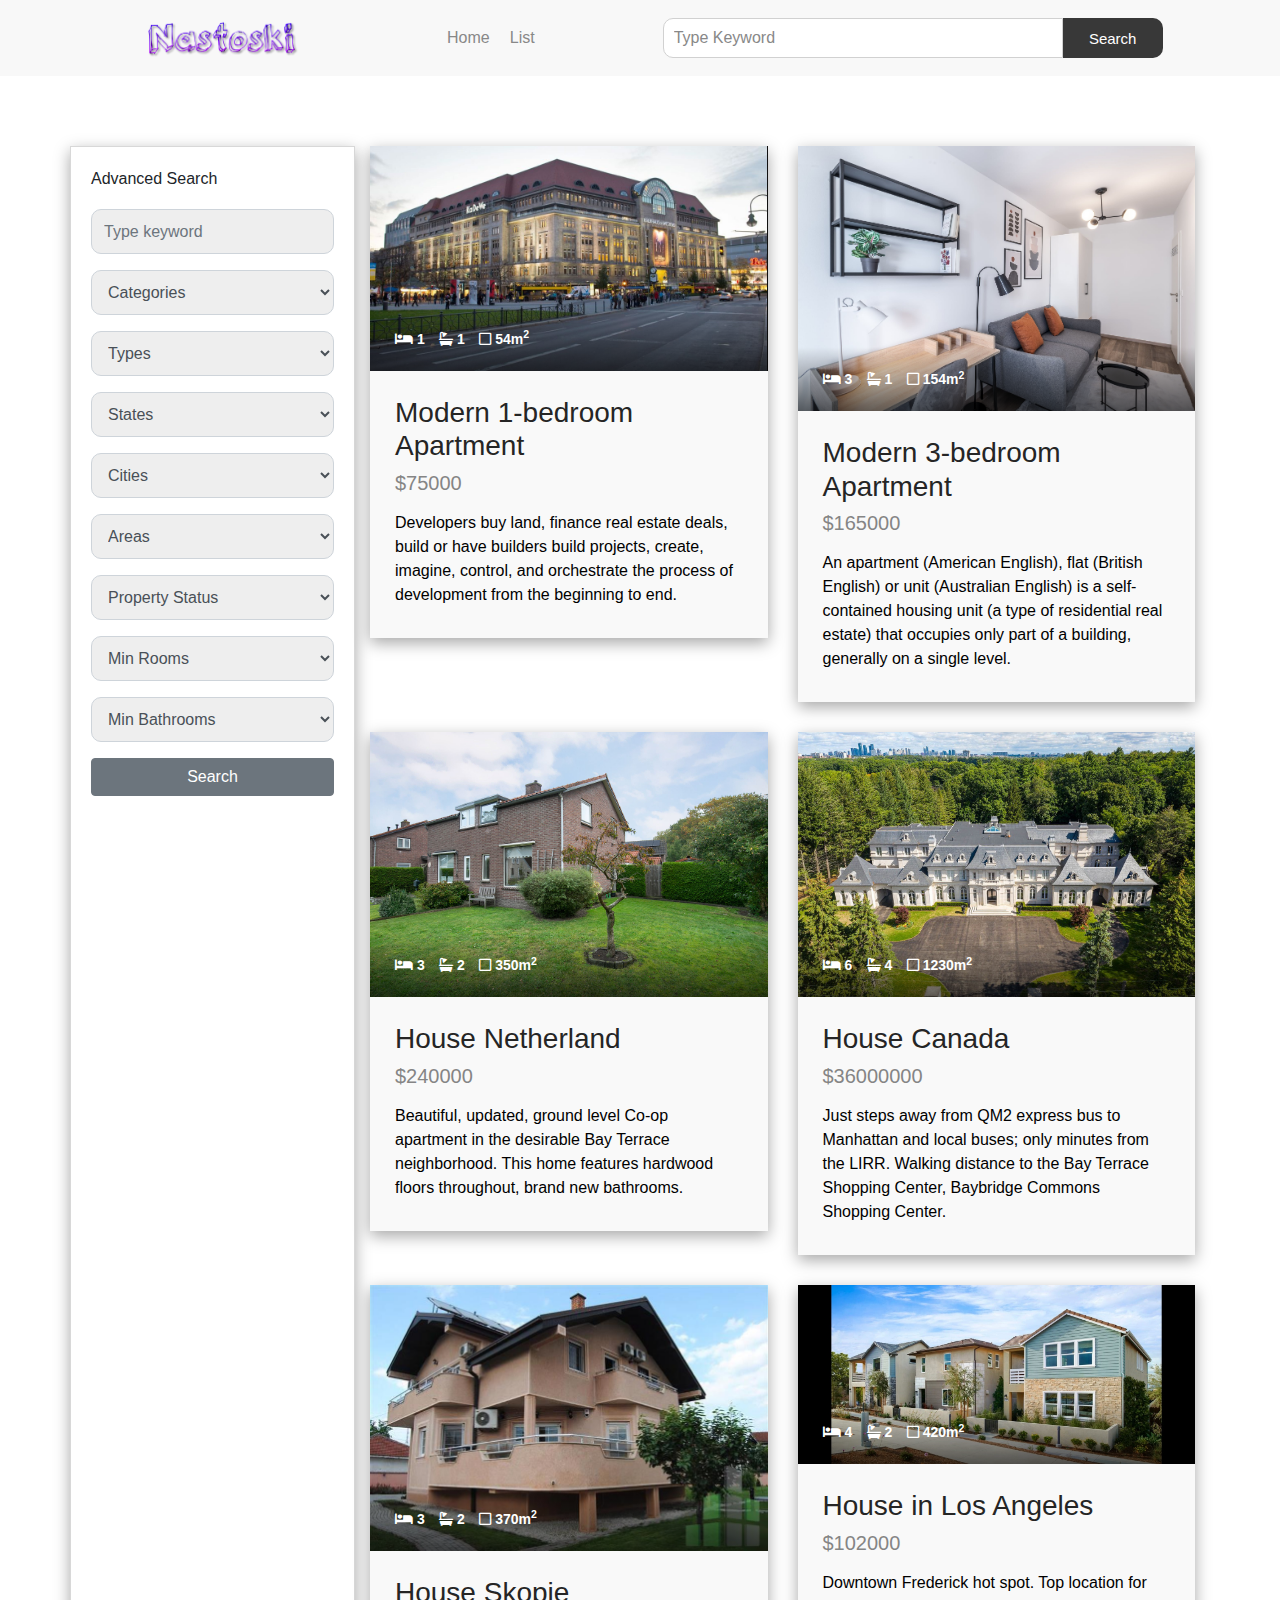
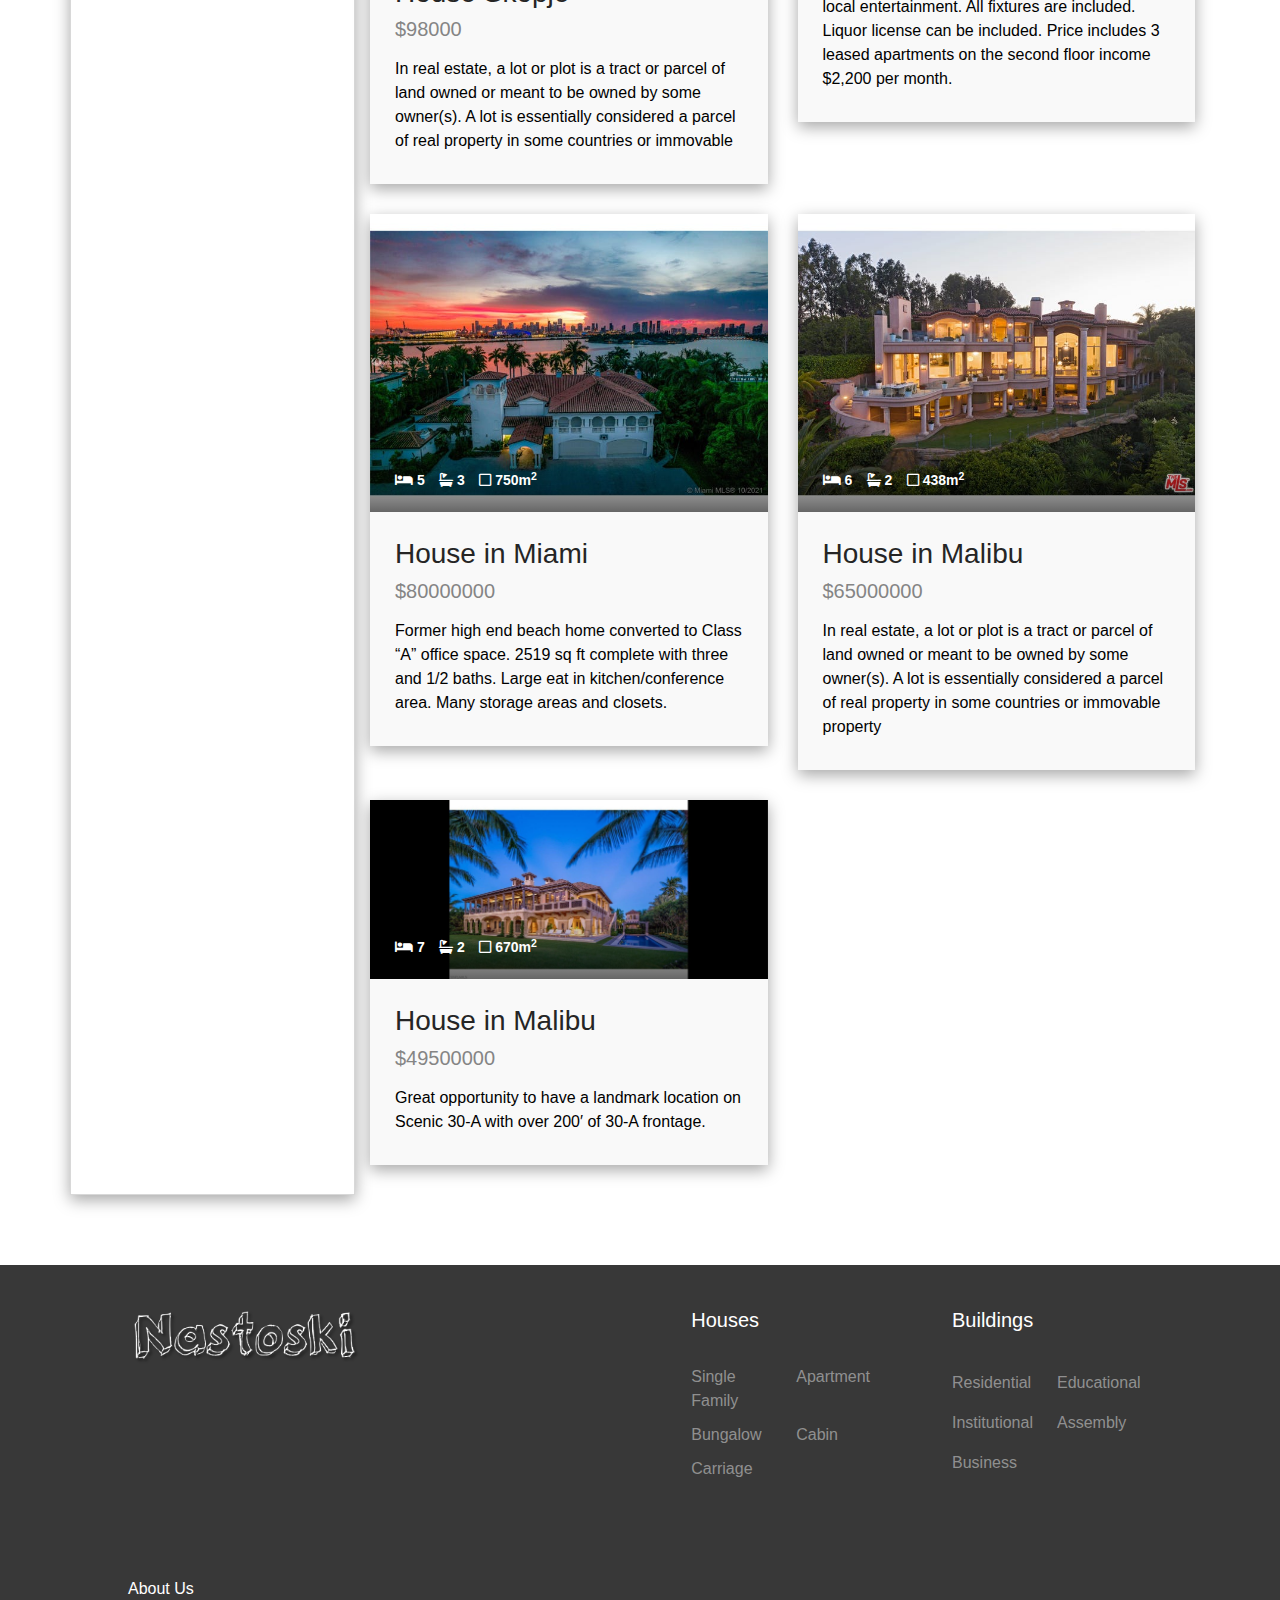
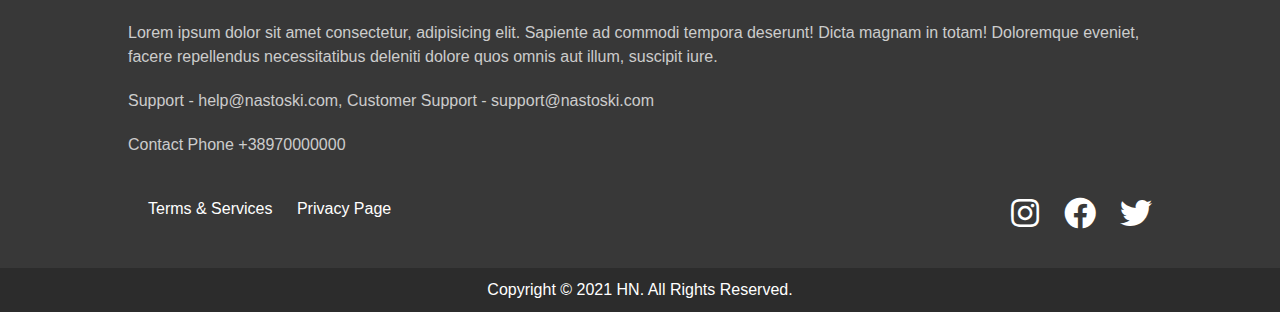
<file: list.html>
<!DOCTYPE html>
<html lang="en">
  <head>
    <meta charset="UTF-8" />
    <meta http-equiv="X-UA-Compatible" content="IE=edge" />
    <meta name="viewport" content="width=device-width, initial-scale=1.0" />
    <title>Nastoski | Property Details</title>
    <link rel="stylesheet" href="css/bootstrap.min.css" />
    <link
      href="https://cdnjs.cloudflare.com/ajax/libs/font-awesome/5.13.0/css/all.min.css"
      rel="stylesheet"
    />
    <link rel="stylesheet" href="css/navbar.css" />
    <link rel="stylesheet" href="css/list.css" />
    <link rel="stylesheet" href="css/footer.css" />
  </head>
  <body>
    <nav class="navbar"></nav>

    <section class="section-background">
      <div class="container">
        <div class="row">
          <div id="forms-container" class="col-lg-3 col-xs-12">
            <div class="form">
              <form action="#">
                <div class="form-group">
                  <label>Advanced Search</label>

                  <input
                    class="form-control"
                    id="search-bar"
                    type="text"
                    placeholder="Type keyword"
                  />
                </div>

                <div class="form-group">
                  <select class="form-control">
                    <option value="">Categories</option>
                    <option value="">option 1</option>
                    <option value="">option 2</option>
                    <option value="">option 3</option>
                    <option value="">option 4</option>
                  </select>
                </div>

                <div class="form-group">
                  <select class="form-control">
                    <option value="">Types</option>
                    <option value="">option 1</option>
                    <option value="">option 2</option>
                    <option value="">option 3</option>
                    <option value="">option 4</option>
                  </select>
                </div>

                <div class="form-group">
                  <select class="form-control">
                    <option value="">States</option>
                    <option value="">option 1</option>
                    <option value="">option 2</option>
                    <option value="">option 3</option>
                    <option value="">option 4</option>
                  </select>
                </div>

                <div class="form-group">
                  <select class="form-control">
                    <option value="">Cities</option>
                    <option value="">option 1</option>
                    <option value="">option 2</option>
                    <option value="">option 3</option>
                    <option value="">option 4</option>
                  </select>
                </div>

                <div class="form-group">
                  <select class="form-control">
                    <option value="">Areas</option>
                    <option value="">option 1</option>
                    <option value="">option 2</option>
                    <option value="">option 3</option>
                    <option value="">option 4</option>
                  </select>
                </div>

                <div class="form-group">
                  <select class="form-control">
                    <option value="">Property Status</option>
                    <option value="">option 1</option>
                    <option value="">option 2</option>
                    <option value="">option 3</option>
                    <option value="">option 4</option>
                  </select>
                </div>

                <div class="form-group">
                  <select class="form-control">
                    <option value="">Min Rooms</option>
                    <option value="">option 1</option>
                    <option value="">option 2</option>
                    <option value="">option 3</option>
                    <option value="">option 4</option>
                  </select>
                </div>

                <div class="form-group">
                  <select class="form-control">
                    <option value="">Min Bathrooms</option>
                    <option value="">option 1</option>
                    <option value="">option 2</option>
                    <option value="">option 3</option>
                    <option value="">option 4</option>
                  </select>
                </div>

                <button
                  type="submit"
                  class="section-btn btn btn-secondary btn-block"
                >
                  Search
                </button>
              </form>
            </div>
          </div>

          <div class="col-lg-9 col-xs-12">
            <div id="props-list" class="row">
              <!-- List Cards -->
            </div>
          </div>
        </div>
      </div>
    </section>

    <footer></footer>
    <script src="js/navbar.js"></script>
    <script src="js/footer.js"></script>
    <script src="js/fetchData.js"></script>
    <script src="js/list.js" type="module"></script>
    <script src="js/searchList.js" type="module"></script>
  </body>
</html>
</file>
<file: css/navbar.css>
* {
  margin: 0;
  padding: 0;
  box-sizing: border-box;
  font-family: "roboto", sans-serif;
}
.navbar {
  position: relative;
  top: 0;
  left: 0;
  /* width: 100%; */
  background: #f8f8f8;
}
.nav {
  padding: 10px 10vw;
  display: flex;
  justify-content: space-between;
}
.brand-logo {
  height: 40px;
}
.nav-items {
  display: flex;
  align-items: center;
}
.search {
  width: 500px;
  display: flex;
}
.search-box {
  width: 80%;
  height: 40px;
  padding: 10px;
  border-top-left-radius: 10px;
  border-bottom-left-radius: 10px;
  border: 1px solid #d1d1d1;
  text-transform: capitalize;
  outline: none;
}
.search-btn {
  width: 20%;
  height: 40px;
  padding: 10px 20px;
  border: none;
  outline: none;
  cursor: pointer;
  background: #383838;
  color: #fff;
  text-transform: capitalize;
  font-size: 15px;
  border-bottom-right-radius: 10px;
  border-top-right-radius: 10px;
}
.search-box::placeholder {
  color: rgb(136, 136, 136);
}
.nav-items a {
  margin-left: 20px;
  position: relative;
}
.links-container {
  display: flex;
  padding: 5px 10vw;
  justify-content: center;
  margin-bottom: 0 !important;
  list-style: none;
}
.link {
  text-transform: capitalize;
  text-decoration: none;
  color: #888888;
  transition: 0.5s;
}
.link:hover {
  opacity: 1;
}
</file>
<file: css/list.css>
.section-background {
  margin-top: 70px;
  margin-bottom: 70px;
}
.properties-thumb {
  background: #f9f9f9;
  position: relative;
  margin-bottom: 10px;
  color: #000000;
  box-shadow: rgba(0, 0, 0, 0.35) 0px 5px 15px;
}
.properties-thumb-secondary {
  margin-bottom: 30px;
}
.properties-top {
  position: relative;
}
.img-responsive {
  display: block;
  max-width: 100%;
  height: auto;
}
.properties-image {
  background: linear-gradient(to right, #202020, #101010);
}
.properties-date {
  background: linear-gradient(rgba(255, 0, 0, 0), rgba(0, 0, 0, 0.6));
  width: 100%;
  position: absolute;
  bottom: 0;
  padding: 20px 25px;
}
.properties-date span {
  font-size: 14px;
  font-weight: bold;
  color: #ffffff;
  display: inline-block;
  margin-right: 10px;
}
.properties-detail {
  padding: 25px 25px 15px 25px;
}

.properties-detail h3 {
  margin: 0 0 2px 0;
  color: gray;
}
.properties-detail a {
  color: rgb(37, 37, 37);
  font-weight: 400;
}
.lead {
  font-family: "Muli";
  font-weight: 300;
  line-height: 1.8;
  margin-bottom: 10px;
  color: rgb(133, 133, 133);
}
.lead strong {
  color: rgb(133, 133, 133);
}
.form-control {
  background: transparent;
  box-shadow: none;
  height: 45px;
  margin: 10px 0;
  background-color: #eee;
  border-radius: 10px;
}
#forms-container {
  padding: 20px;
  border: 1px solid rgb(216, 216, 216);
  box-shadow: rgba(0, 0, 0, 0.35) 0px 5px 15px;
}
</file>
<file: css/footer.css>
footer {
  position: relative;
  width: 100%;
  padding: 40px 10vw;
  padding-bottom: 80px;
  background: #383838;
}
.footer-content {
  display: flex;
  width: 100%;
  justify-content: space-between;
}
.footer-content .logo {
  height: 60px;
}
.footer-ul-container {
  width: 45%;
  display: flex;
  justify-content: space-between;
}
.category {
  width: 200px;
  display: grid;
  grid-template-columns: repeat(2, 1fr);
  grid-gap: 10px;
  list-style: none;
}
.category-title {
  grid-column: span 2;
  text-transform: capitalize;
  color: #fff;
  font-size: 20px;
  margin-bottom: 20px;
}
.category,
.footer-link {
  text-decoration: none;
  text-transform: capitalize;
  color: rgba(255, 255, 255, 0.45);
}
.footer-link:hover {
  color: #fff;
}
.footer-title,
.info {
  color: rgba(255, 255, 255, 0.75);
  margin: 20px 0;
}
.footer-title {
  margin-top: 80px;
  color: #fff;
}
.footer-social-container {
  display: flex;
  margin-top: 40px;
  justify-content: space-between;
}
.social-link {
  color: #fff;
  margin-left: 20px;
}
.footer-credit {
  width: 100%;
  padding: 10px;
  position: absolute;
  left: 0;
  bottom: 0;
  margin-bottom: 0 !important;
  text-align: center;
  color: #fff;
  background: rgba(0, 0, 0, 0.2);
}
</file>
